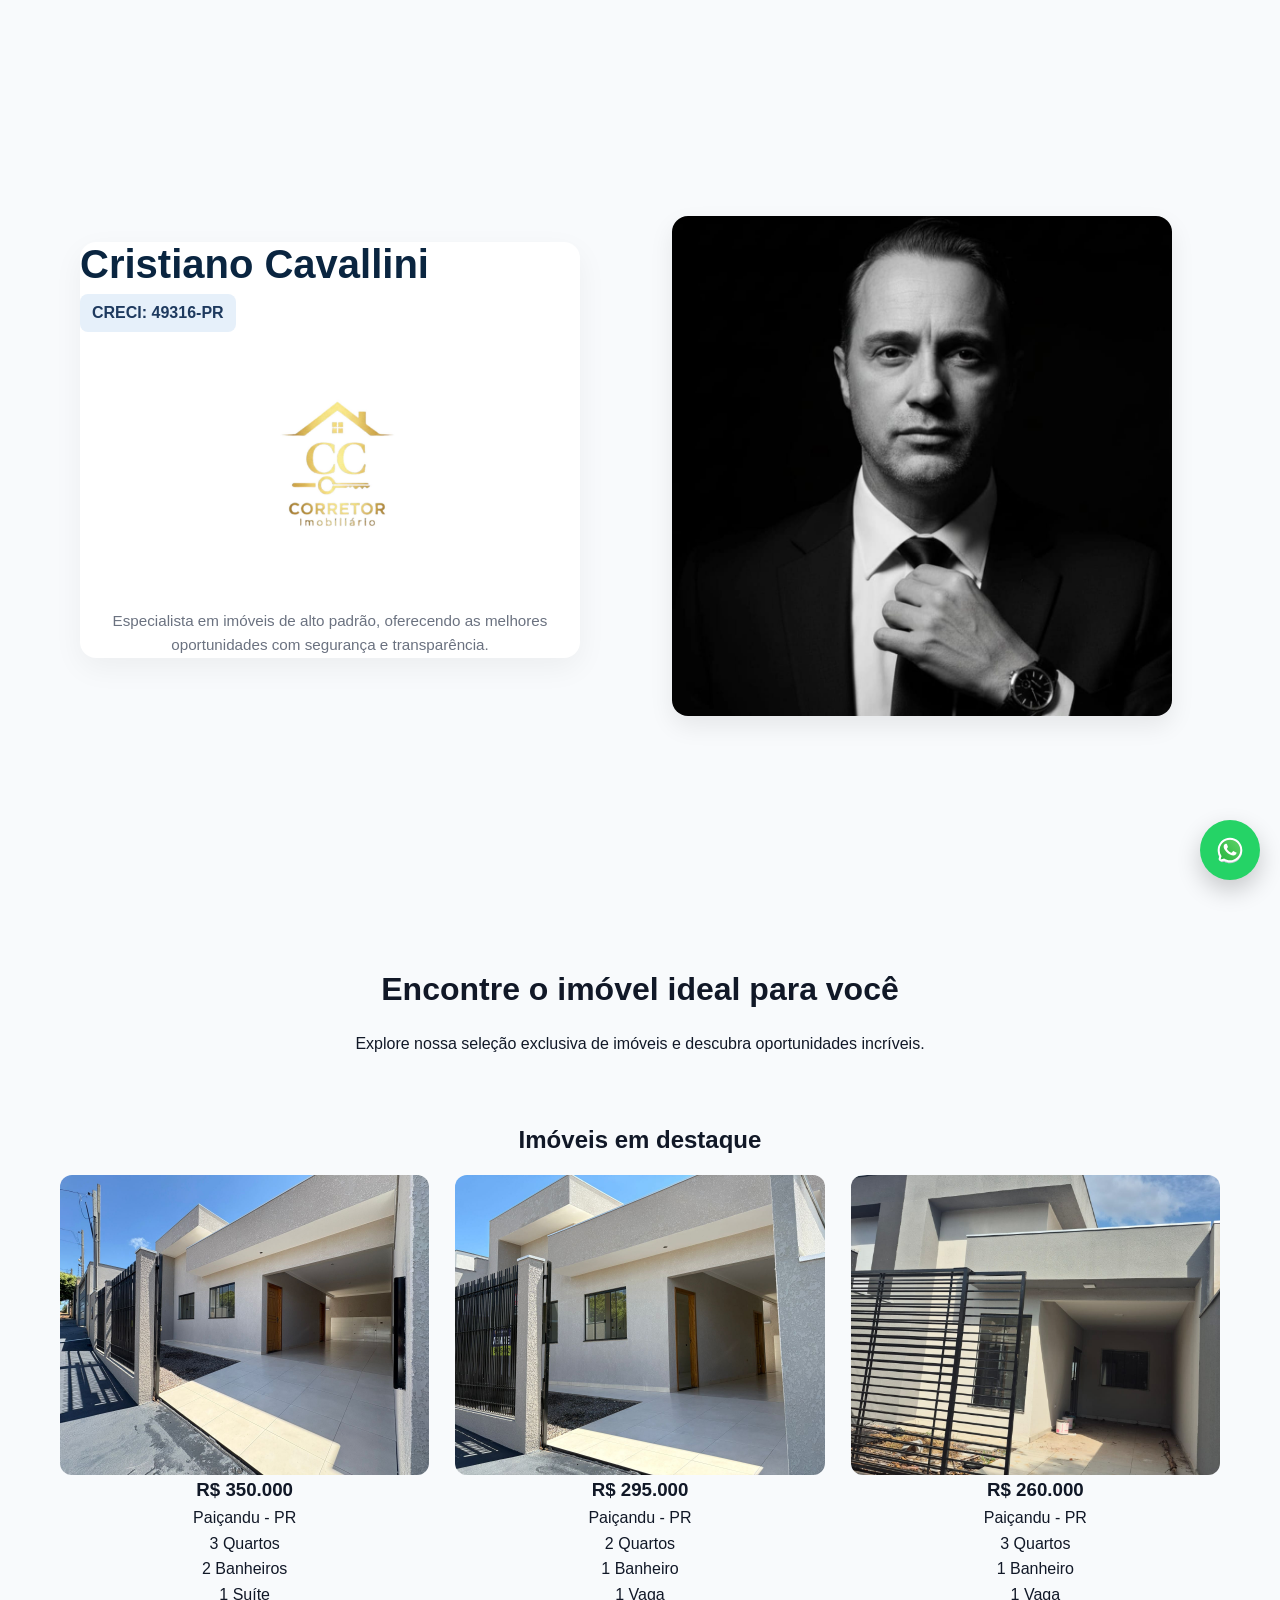
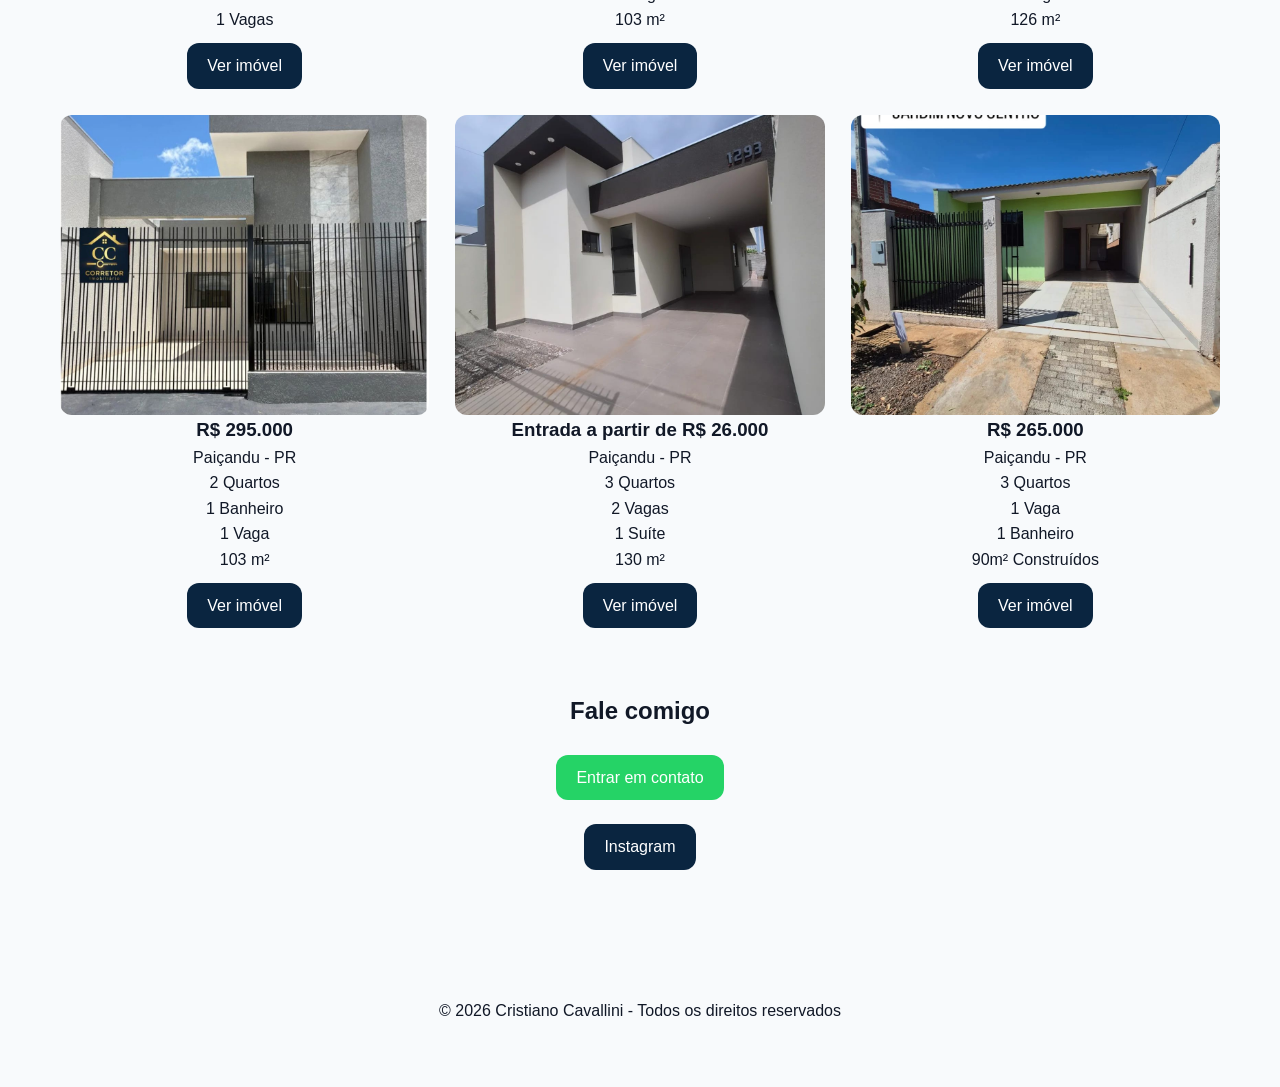
<file: index.html>
<!DOCTYPE html>
<html lang="pt-BR">
<head>
    <meta charset="UTF-8">
    <meta name="viewport" content="width=device-width, initial-scale=1.0">
    <title>Cristiano Cavallini</title>

    <!-- CSS -->
    <link rel="stylesheet" href="style.css">
    <link rel="shortcut icon" href="imagem/logocris.jpeg" type="image/x-icon">
</head>
<body>

<!-- BOTÃO FLUTUANTE -->
<a href="https://wa.me/5544997106540?text=Olá%2C%20tenho%20interesse%20no%20imóvel%20que%20vi%20no%20site.%20Poderia%20me%20passar%20mais%20informações%3F" class="whatsapp-float" target="_blank">
    <img src="imagem/whatsapp-svgrepo-com.svg" alt="imagem-whats">
</a>

<header class="hero reveal">

    <div class="hero-content">
        <h1>Cristiano Cavallini</h1>
        <p class="creci">CRECI: 49316-PR</p>

        <!-- LOGO -->
        <img src="imagem/log.jpeg" alt="Logo Cristiano Cavallini" class="logo-corretor">

        <p class="descricao">
            Especialista em imóveis de alto padrão, oferecendo as melhores oportunidades com segurança e transparência.
        </p>
    </div>

    <div class="hero-image">
        <img src="imagem/img.jpeg" alt="Corretor Cristiano Cavallini">
    </div>

</header>

<main>

<!-- INTRODUÇÃO -->
<section class="intro reveal">
    <div class="container">
        <h2>Encontre o imóvel ideal para você</h2>
        <p>Explore nossa seleção exclusiva de imóveis e descubra oportunidades incríveis.</p>
    </div>
</section>

<!-- IMÓVEIS -->
<section class="imoveis reveal">
    <div class="container">

        <h2>Imóveis em destaque</h2>

        <div class="grid">

            <!-- 
            MODELO DE CARD
            Para adicionar mais imóveis, copie este bloco <article> 
            e altere as informações e imagens.
            -->

            <!-- CARD 1 -->
            <article class="card">
                <img src="imagem/casa1.jpeg" alt="Casa 1">
                <h3>R$ 350.000</h3>
                <p>Paiçandu - PR</p>
                <ul>
                    <li>3 Quartos</li>
                    <li>2 Banheiros</li>
                    <li>1 Suíte</li>
                    <li>1 Vagas</li>
                </ul>
                <a href="casaportoseguro.html" class="btn">Ver imóvel</a>
            </article>

            <!-- CARD 2 -->
            <article class="card">
                <img src="imagem/principal2.jpeg" alt="Casa 2">
                <h3>R$ 295.000</h3>
                <p>Paiçandu - PR</p>
                <ul>
                    <li>2 Quartos</li>
                    <li>1 Banheiro</li>
                    <li>1 Vaga</li>
                    <li>103 m²</li>
                </ul>
                <a href="casaportoseguro2.html" class="btn">Ver imóvel</a>
            </article>


            <!-- CARD 3 -->
            <article class="card">
                <img src="imagem/frente3.jpeg" alt="Casa 3">
                <h3>R$ 260.000</h3>
                <p>Paiçandu - PR</p>
                <ul>
                    <li>3 Quartos</li>
                    <li>1 Banheiro</li>
                    <li>1 Vaga</li>
                    <li>126 m²</li>
                </ul>
                <a href="santaluzia.html" class="btn">Ver imóvel</a>
            </article>

            <!-- CARD 4 -->
            <article class="card">
                <img src="imagem/frente4.jpeg" alt="Casa 4">
                <h3>R$ 295.000</h3>
                <p>Paiçandu - PR</p>
                <ul>
                    <li>2 Quartos</li>
                    <li>1 Banheiro</li>
                    <li>1 Vaga</li>
                    <li>103 m²</li>
                </ul>
                <a href="portoseguro3.html" class="btn">Ver imóvel</a>
            </article>

               <!-- CARD 5 -->
            <article class="card">
                <img src="imagem/frente5.jpeg" alt="Casa 5">
                <h3>Entrada a partir de R$ 26.000</h3>
                <p>Paiçandu - PR</p>
                <ul>
                    <li>3 Quartos</li>
                    <li>2 Vagas</li>
                    <li>1 Suíte</li>
                    <li>130 m²</li>
                </ul>
                <a href="mazieiro.html" class="btn">Ver imóvel</a>
            </article>


              <!-- CARD 6 -->
            <article class="card">
                <img src="imagem/frente6.jpeg" alt="Casa 5">
                <h3>R$ 265.000</h3>
                <p>Paiçandu - PR</p>
                <ul>
                    <li>3 Quartos</li>
                    <li>1 Vaga</li>
                    <li>1 Banheiro</li>
                    <li>90m² Construídos</li>
                </ul>
                <a href="novocentro.html" class="btn">Ver imóvel</a>
            </article>

            

        </div>
    </div>
</section>

<!-- CONTATO -->
<section class="contato reveal">
    <div class="container">
        <h2>Fale comigo</h2>

        <a href="https://wa.me/5544997106540?text=Olá%2C%20tenho%20interesse%20no%20imóvel%20que%20vi%20no%20site.%20Poderia%20me%20passar%20mais%20informações%3F" target="_blank"  class="btn destaque">Entrar em contato</a>

        <a href="https://www.instagram.com/cristianocavallini.corretor?igsh=YXlvZHE0NzVoc2J1" target="_blank" class="btn">Instagram</a>
    </div>
</section>

</main>

<footer class="reveal">
    <p>© 2026 Cristiano Cavallini - Todos os direitos reservados</p>
</footer>

<!-- JS -->
<script src="script.js"></script>

</body>
</html>
</file>
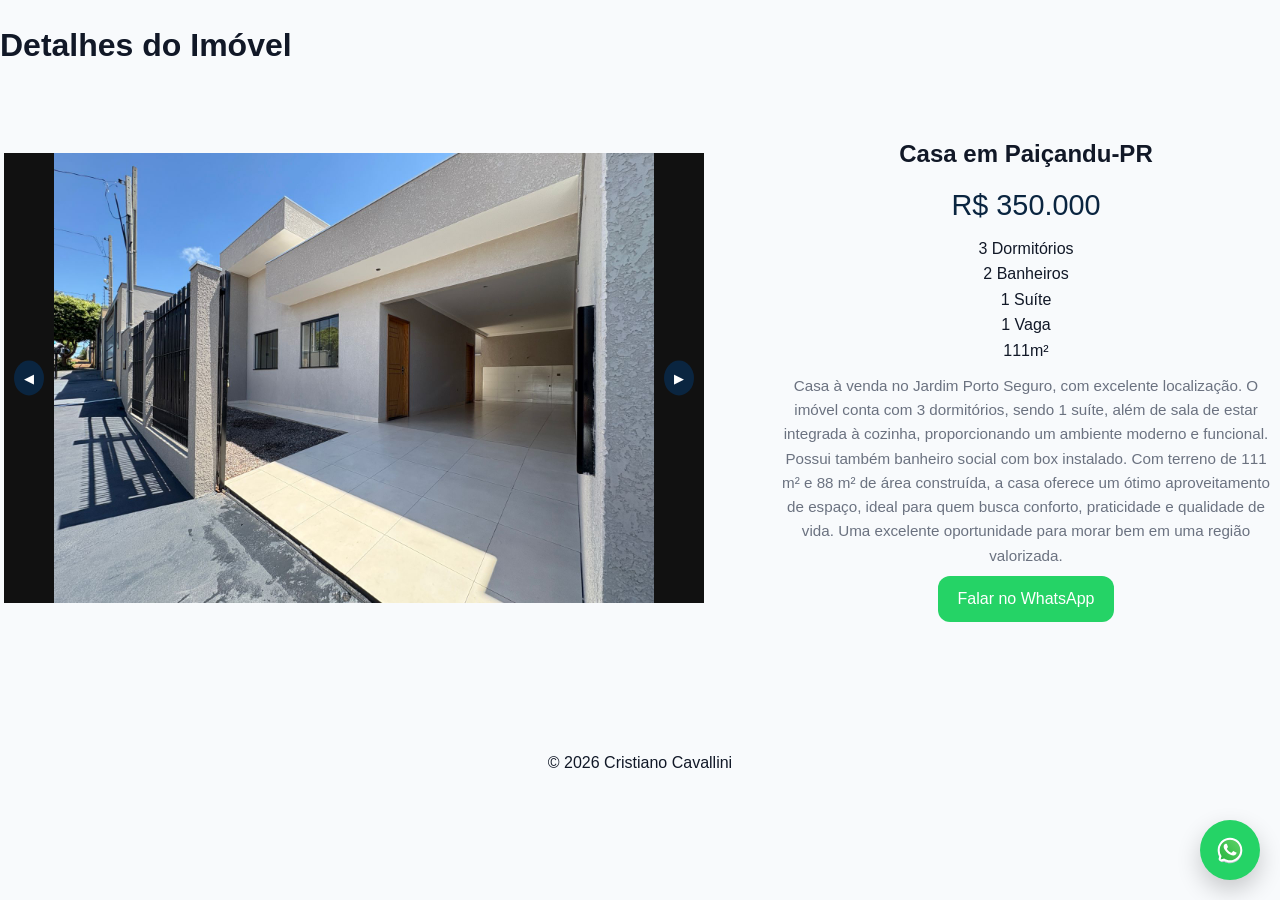
<file: casaportoseguro.html>
<!DOCTYPE html>
<html lang="pt-BR">
<head>
    <meta charset="UTF-8">
    <meta name="viewport" content="width=device-width, initial-scale=1.0">
    <title>Detalhes do Imóvel</title>

    <link rel="stylesheet" href="style.css">
    <link rel="shortcut icon" href="imagem/logocris.jpeg" type="image/x-icon">
</head>
<body>

<!-- BOTÃO FLUTUANTE -->
<a href="https://wa.me/5544997106540?text=Olá%2C%20tenho%20interesse%20no%20imóvel%20que%20vi%20no%20site.%20Poderia%20me%20passar%20mais%20informações%3F" class="whatsapp-float" target="_blank">
    <img src="imagem/whatsapp-svgrepo-com.svg" alt="whats">
</a>

<header class="casas reveal">
    <h1>Detalhes do Imóvel</h1>
</header>

<main>

<section class="imovel reveal">

    <!-- GALERIA / CARROSSEL -->
    <div class="galeria">

        <!-- 
        CONTAINER DO CARROSSEL
        - Todas as imagens ficam dentro de .carrossel
        - Cada imagem possui a classe .slide
        - Apenas UMA deve ter a classe .active inicialmente
        - O JavaScript irá controlar qual imagem aparece
        -->
        <div class="carrossel">

            <!-- SLIDE 1 (ATIVO INICIAL) -->
            <img src="imagem/casa1.jpeg" alt="Vista frontal da casa com piscina" class="slide active">

            <!-- SLIDE 2 -->
            <img src="imagem/cozinha1.jpeg" alt="Sala de estar ampla e iluminada" class="slide">

            <!-- SLIDE 3 -->
            <img src="imagem/frente1.jpeg" alt="Cozinha moderna com acabamento sofisticado" class="slide">

            <!-- SLIDE 4 -->
            <img src="imagem/quarto1.jpeg" alt="Área externa com piscina e espaço gourmet" class="slide">

            <!-- SLIDE 5 -->
            <img src="imagem/sala1.jpeg" alt="Área externa com piscina e espaço gourmet" class="slide">

            <!-- SLIDE 6 -->
            <img src="imagem/suite1.jpeg" alt="Área externa com piscina e espaço gourmet" class="slide">

            <!-- SLIDE 7 -->
            <img src="imagem/varanda1.jpeg" alt="Área externa com piscina e espaço gourmet" class="slide">

            <!-- 
            COMO ADICIONAR NOVAS IMAGENS:
            - Copie uma linha de <img>
            - Mantenha a classe "slide"
            - NÃO adicione "active" em mais de uma imagem
            -->
        </div>

        <!-- BOTÕES DO CARROSSEL -->
        <!-- O JavaScript irá usar esses botões para navegar entre os slides -->
        <button class="prev" aria-label="Imagem anterior">◀</button>
        <button class="next" aria-label="Próxima imagem">▶</button>

    </div>

    <!-- INFORMAÇÕES (mantidas) -->
    <div class="info">

        <h2>Casa em Paiçandu-PR</h2>
        <p class="preco">R$ 350.000</p>

        <ul>
            <li>3 Dormitórios</li>
            <li>2 Banheiros</li>
            <li>1 Suíte</li>
            <li>1 Vaga</li>
            <li>111m²</li>
        </ul>

        <p class="descricao">
            Casa à venda no Jardim Porto Seguro, com excelente localização.

O imóvel conta com 3 dormitórios, sendo 1 suíte, além de sala de estar integrada à cozinha, proporcionando um ambiente moderno e funcional. Possui também banheiro social com box instalado.

Com terreno de 111 m² e 88 m² de área construída, a casa oferece um ótimo aproveitamento de espaço, ideal para quem busca conforto, praticidade e qualidade de vida.

Uma excelente oportunidade para morar bem em uma região valorizada.

        </p>

        <a href="https://wa.me/5544997106540?text=Olá%2C%20tenho%20interesse%20no%20imóvel%20que%20vi%20no%20site.%20Poderia%20me%20passar%20mais%20informações%3F" target="_blank" class="btn destaque">
            Falar no WhatsApp
        </a>

    </div>

</section>

</main>

<footer class="reveal">
    <p>© 2026 Cristiano Cavallini</p>
</footer>

<script src="script.js"></script>

</body>
</html>
</file>
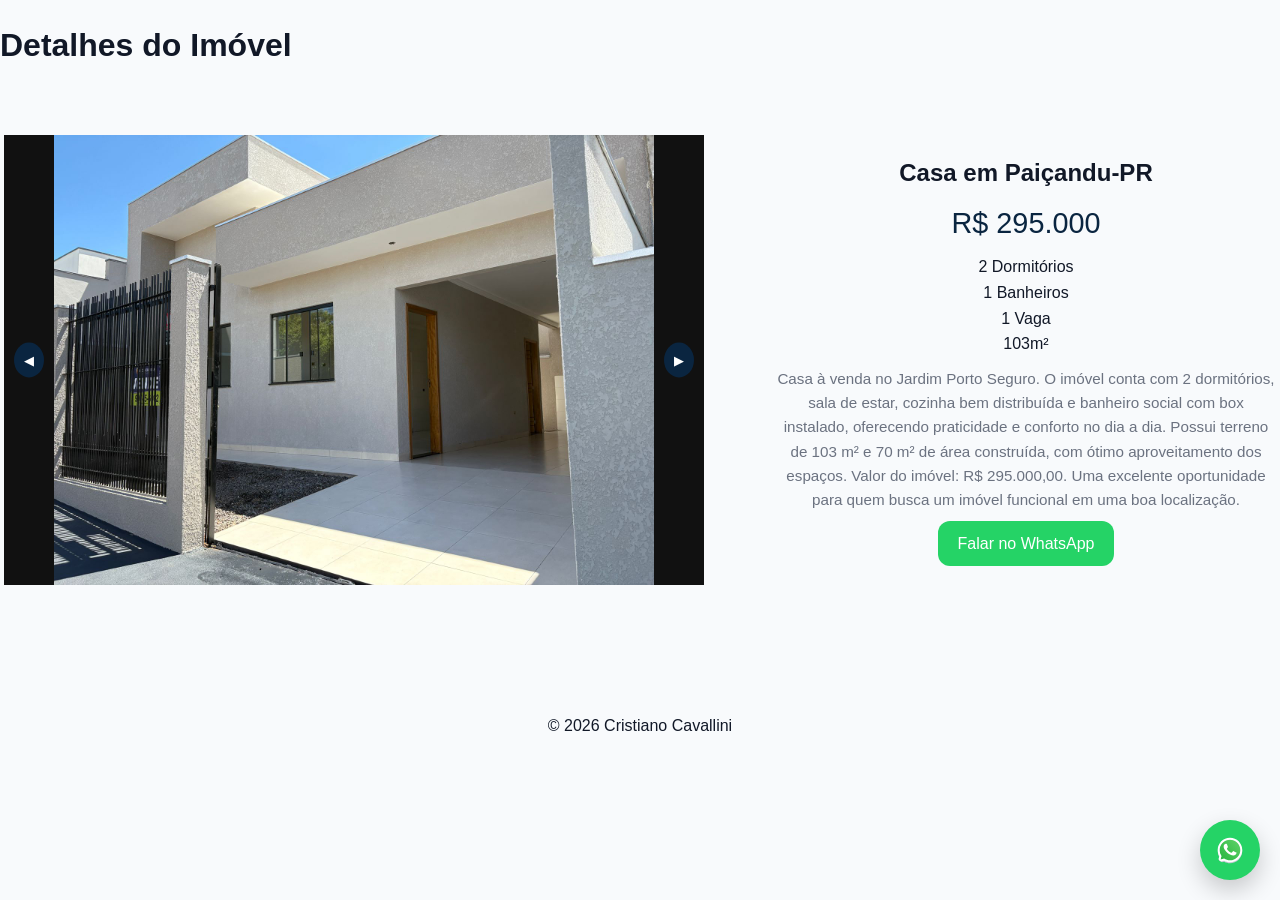
<file: casaportoseguro2.html>
<!DOCTYPE html>
<html lang="pt-BR">
<head>
    <meta charset="UTF-8">
    <meta name="viewport" content="width=device-width, initial-scale=1.0">
    <title>Detalhes do Imóvel</title>

    <link rel="stylesheet" href="style.css">
    <link rel="shortcut icon" href="imagem/logocris.jpeg" type="image/x-icon">
</head>
<body>

<!-- BOTÃO FLUTUANTE -->
<a href="https://wa.me/5544997106540?text=Olá%2C%20tenho%20interesse%20no%20imóvel%20que%20vi%20no%20site.%20Poderia%20me%20passar%20mais%20informações%3F" class="whatsapp-float" target="_blank">
    <img src="imagem/whatsapp-svgrepo-com.svg" alt="whats">
</a>

<header class="casas reveal">
    <h1>Detalhes do Imóvel</h1>
</header>

<main>

<section class="imovel reveal">

    <!-- GALERIA / CARROSSEL -->
    <div class="galeria">

        <!-- 
        CONTAINER DO CARROSSEL
        - Todas as imagens ficam dentro de .carrossel
        - Cada imagem possui a classe .slide
        - Apenas UMA deve ter a classe .active inicialmente
        - O JavaScript irá controlar qual imagem aparece
        -->
        <div class="carrossel">

            <!-- SLIDE 1 (ATIVO INICIAL) -->
            <img src="imagem/principal2.jpeg" alt="Vista frontal da casa com piscina" class="slide active">

            <!-- SLIDE 2 -->
            <img src="imagem/banheiro2.jpeg" alt="Sala de estar ampla e iluminada" class="slide">

            <!-- SLIDE 3 -->
            <img src="imagem/cozinha2.jpeg" alt="Cozinha moderna com acabamento sofisticado" class="slide">

            <!-- SLIDE 4 -->
            <img src="imagem/garagem2.jpeg" alt="Área externa com piscina e espaço gourmet" class="slide">

            <!-- SLIDE 5 -->
            <img src="imagem/quarto2.jpeg" alt="Área externa com piscina e espaço gourmet" class="slide">

            <!-- SLIDE 6 -->
            <img src="imagem/sala2.jpeg" alt="Área externa com piscina e espaço gourmet" class="slide">

            <!-- SLIDE 7 -->
            <img src="imagem/suite2.jpeg" alt="Área externa com piscina e espaço gourmet" class="slide">

            <!-- 
            COMO ADICIONAR NOVAS IMAGENS:
            - Copie uma linha de <img>
            - Mantenha a classe "slide"
            - NÃO adicione "active" em mais de uma imagem
            -->
        </div>

        <!-- BOTÕES DO CARROSSEL -->
        <!-- O JavaScript irá usar esses botões para navegar entre os slides -->
        <button class="prev" aria-label="Imagem anterior">◀</button>
        <button class="next" aria-label="Próxima imagem">▶</button>

    </div>

    <!-- INFORMAÇÕES (mantidas) -->
    <div class="info">

        <h2>Casa em Paiçandu-PR</h2>
        <p class="preco">R$ 295.000</p>

        <ul>
            <li>2 Dormitórios</li>
            <li>1 Banheiros</li>
            <li>1 Vaga</li>
            <li>103m²</li>
        </ul>

        <p class="descricao">
            Casa à venda no Jardim Porto Seguro.

O imóvel conta com 2 dormitórios, sala de estar, cozinha bem distribuída e banheiro social com box instalado, oferecendo praticidade e conforto no dia a dia.

Possui terreno de 103 m² e 70 m² de área construída, com ótimo aproveitamento dos espaços.

Valor do imóvel: R$ 295.000,00.

Uma excelente oportunidade para quem busca um imóvel funcional em uma boa localização.


        </p>

        <a href="https://wa.me/5544997106540?text=Olá%2C%20tenho%20interesse%20no%20imóvel%20que%20vi%20no%20site.%20Poderia%20me%20passar%20mais%20informações%3F" target="_blank" class="btn destaque">
            Falar no WhatsApp
        </a>

    </div>

</section>

</main>

<footer class="reveal">
    <p>© 2026 Cristiano Cavallini</p>
</footer>

<script src="script.js"></script>

</body>
</html>
</file>
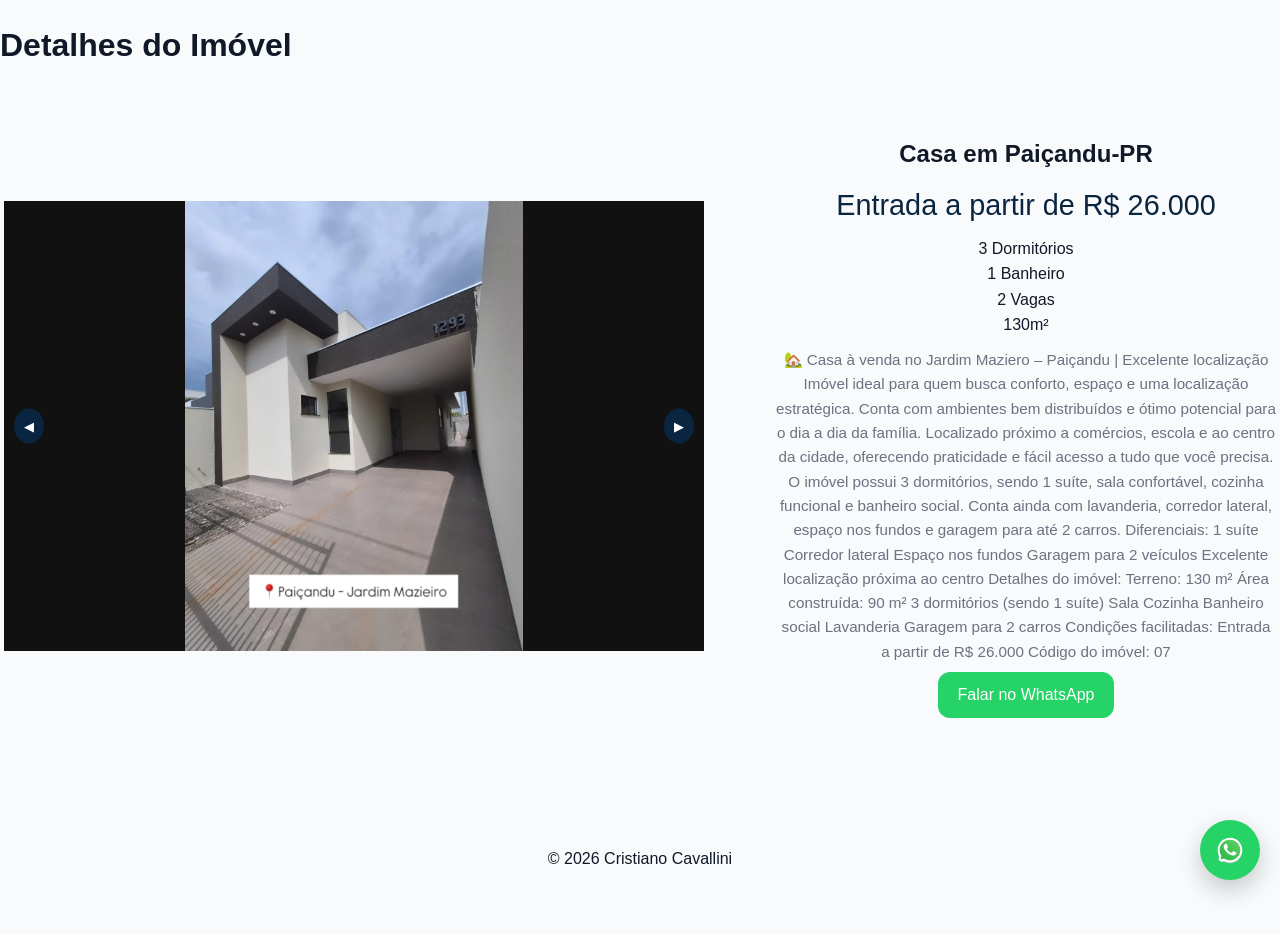
<file: mazieiro.html>
<!DOCTYPE html>
<html lang="pt-BR">
<head>
    <meta charset="UTF-8">
    <meta name="viewport" content="width=device-width, initial-scale=1.0">
    <title>Detalhes do Imóvel</title>

    <link rel="stylesheet" href="style.css">
    <link rel="shortcut icon" href="imagem/logocris.jpeg" type="image/x-icon">
</head>
<body>

<!-- BOTÃO FLUTUANTE -->
<a href="https://wa.me/5544997106540?text=Olá%2C%20tenho%20interesse%20no%20imóvel%20que%20vi%20no%20site.%20Poderia%20me%20passar%20mais%20informações%3F" class="whatsapp-float" target="_blank">
    <img src="imagem/whatsapp-svgrepo-com.svg" alt="whats">
</a>

<header class="casas reveal">
    <h1>Detalhes do Imóvel</h1>
</header>

<main>

<section class="imovel reveal">

    <!-- GALERIA / CARROSSEL -->
    <div class="galeria">

        <!-- 
        CONTAINER DO CARROSSEL
        - Todas as imagens ficam dentro de .carrossel
        - Cada imagem possui a classe .slide
        - Apenas UMA deve ter a classe .active inicialmente
        - O JavaScript irá controlar qual imagem aparece
        -->
        <div class="carrossel">

            <!-- SLIDE 1 (ATIVO INICIAL) -->
            <img src="imagem/frente5.jpeg" alt="Vista frontal da casa com piscina" class="slide active">

            <!-- SLIDE 2 -->
            <img src="imagem/banheiro5.jpeg" alt="Sala de estar ampla e iluminada" class="slide">

            <!-- SLIDE 3 -->
            <img src="imagem/quarto5.jpeg" alt="Cozinha moderna com acabamento sofisticado" class="slide">

            <!-- SLIDE 4 -->
            <img src="imagem/lavanderia5.jpeg" alt="Área externa com piscina e espaço gourmet" class="slide">

            <!-- SLIDE 5 -->
            <img src="imagem/cozinha5.jpeg" alt="Área externa com piscina e espaço gourmet" class="slide">

             <!-- SLIDE 6 -->
            <img src="imagem/sala5.jpeg" alt="Área externa com piscina e espaço gourmet" class="slide">

             <!-- SLIDE 7 -->
            <img src="imagem/corredor5.jpeg" alt="Área externa com piscina e espaço gourmet" class="slide">

            <!-- SLIDE 8 -->
            <img src="imagem/terreno5.jpeg" alt="Área externa com piscina e espaço gourmet" class="slide">

            <!-- 
            COMO ADICIONAR NOVAS IMAGENS:
            - Copie uma linha de <img>
            - Mantenha a classe "slide"
            - NÃO adicione "active" em mais de uma imagem
            -->
        </div>

        <!-- BOTÕES DO CARROSSEL -->
        <!-- O JavaScript irá usar esses botões para navegar entre os slides -->
        <button class="prev" aria-label="Imagem anterior">◀</button>
        <button class="next" aria-label="Próxima imagem">▶</button>

    </div>

    <!-- INFORMAÇÕES (mantidas) -->
    <div class="info">

        <h2>Casa em Paiçandu-PR</h2>
        <p class="preco">Entrada a partir de R$ 26.000</p>

        <ul>
            <li>3 Dormitórios</li>
            <li>1 Banheiro</li>
            <li>2 Vagas</li>
            <li>130m²</li>
        </ul>

        <p class="descricao">
            🏡 Casa à venda no Jardim Maziero – Paiçandu | Excelente localização

Imóvel ideal para quem busca conforto, espaço e uma localização estratégica. Conta com ambientes bem distribuídos e ótimo potencial para o dia a dia da família.

Localizado próximo a comércios, escola e ao centro da cidade, oferecendo praticidade e fácil acesso a tudo que você precisa.

O imóvel possui 3 dormitórios, sendo 1 suíte, sala confortável, cozinha funcional e banheiro social. Conta ainda com lavanderia, corredor lateral, espaço nos fundos e garagem para até 2 carros.

Diferenciais:

1 suíte
Corredor lateral
Espaço nos fundos
Garagem para 2 veículos
Excelente localização próxima ao centro

Detalhes do imóvel:

Terreno: 130 m²
Área construída: 90 m²
3 dormitórios (sendo 1 suíte)
Sala
Cozinha
Banheiro social
Lavanderia
Garagem para 2 carros

Condições facilitadas:

Entrada a partir de R$ 26.000

Código do imóvel: 07
</p>

        <a href="https://wa.me/5544997106540?text=Olá%2C%20tenho%20interesse%20no%20imóvel%20que%20vi%20no%20site.%20Poderia%20me%20passar%20mais%20informações%3F" target="_blank" class="btn destaque">
            Falar no WhatsApp
        </a>

    </div>

</section>

</main>

<footer class="reveal">
    <p>© 2026 Cristiano Cavallini</p>
</footer>

<script src="script.js"></script>

</body>
</html>
</file>
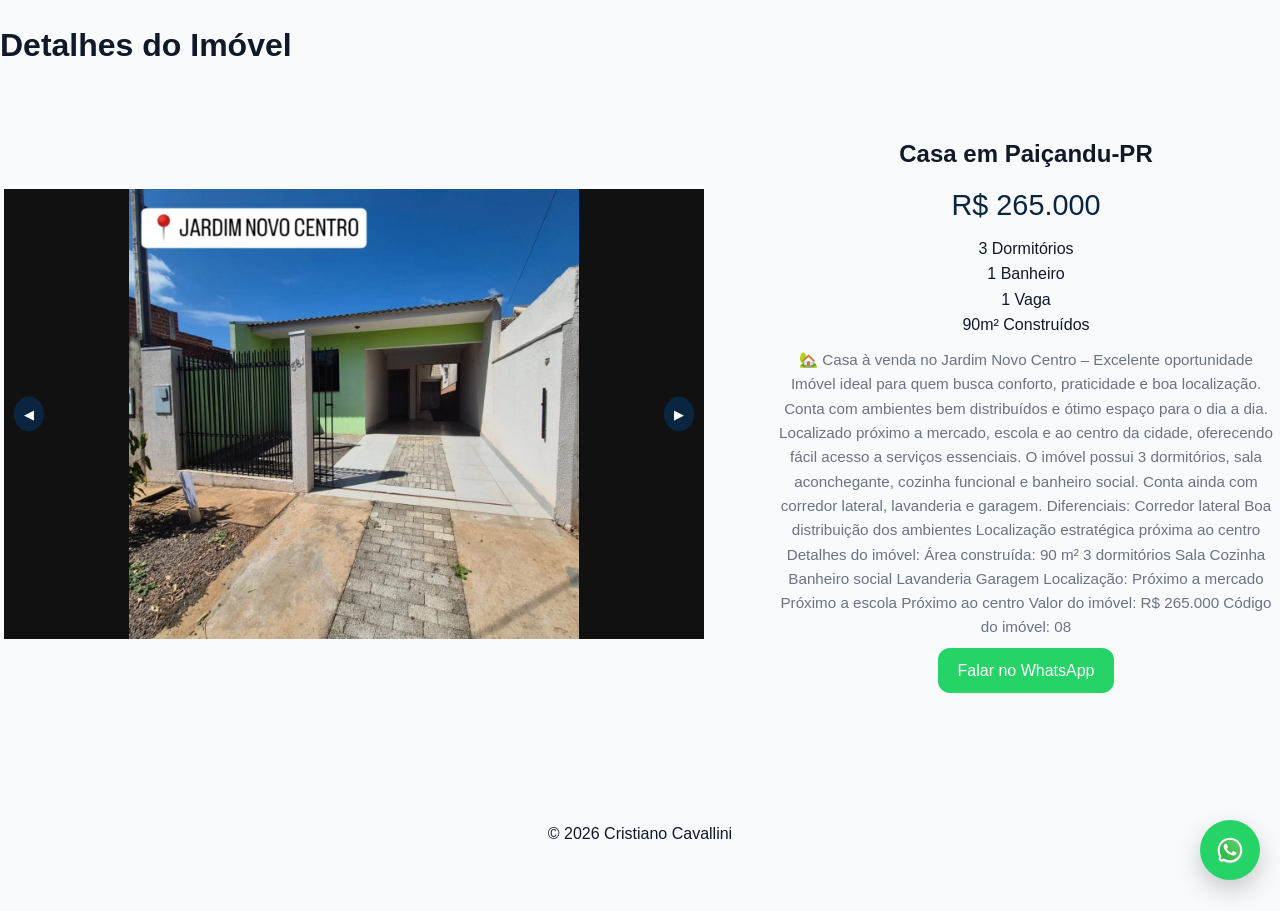
<file: novocentro.html>
<!DOCTYPE html>
<html lang="pt-BR">
<head>
    <meta charset="UTF-8">
    <meta name="viewport" content="width=device-width, initial-scale=1.0">
    <title>Detalhes do Imóvel</title>

    <link rel="stylesheet" href="style.css">
    <link rel="shortcut icon" href="imagem/logocris.jpeg" type="image/x-icon">
</head>
<body>

<!-- BOTÃO FLUTUANTE -->
<a href="https://wa.me/5544997106540?text=Olá%2C%20tenho%20interesse%20no%20imóvel%20que%20vi%20no%20site.%20Poderia%20me%20passar%20mais%20informações%3F" class="whatsapp-float" target="_blank">
    <img src="imagem/whatsapp-svgrepo-com.svg" alt="whats">
</a>

<header class="casas reveal">
    <h1>Detalhes do Imóvel</h1>
</header>

<main>

<section class="imovel reveal">

    <!-- GALERIA / CARROSSEL -->
    <div class="galeria">

        <!-- 
        CONTAINER DO CARROSSEL
        - Todas as imagens ficam dentro de .carrossel
        - Cada imagem possui a classe .slide
        - Apenas UMA deve ter a classe .active inicialmente
        - O JavaScript irá controlar qual imagem aparece
        -->
        <div class="carrossel">

            <!-- SLIDE 1 (ATIVO INICIAL) -->
            <img src="imagem/frente6.jpeg" alt="Vista frontal da casa com piscina" class="slide active">

            <!-- SLIDE 2 -->
            <img src="imagem/banheiro6.jpeg" alt="Sala de estar ampla e iluminada" class="slide">

            <!-- SLIDE 3 -->
            <img src="imagem/quarto6.jpeg" alt="Cozinha moderna com acabamento sofisticado" class="slide">

            <!-- SLIDE 4 -->
            <img src="imagem/casa6.jpeg" alt="Área externa com piscina e espaço gourmet" class="slide">

            <!-- SLIDE 5 -->
            <img src="imagem/cozinha6.jpeg" alt="Área externa com piscina e espaço gourmet" class="slide">

             <!-- SLIDE 6 -->
            <img src="imagem/6.jpeg" alt="Área externa com piscina e espaço gourmet" class="slide">

             <!-- SLIDE 7 -->
            <img src="imagem/corredor6.jpeg" alt="Área externa com piscina e espaço gourmet" class="slide">

            <!-- SLIDE 8 -->
            <img src="imagem/janela6.jpeg" alt="Área externa com piscina e espaço gourmet" class="slide">

            <!-- SLIDE 9 -->
            <img src="imagem/suite6.jpeg" alt="Área externa com piscina e espaço gourmet" class="slide">

            <!-- SLIDE 10 -->
            <img src="imagem/porta6.jpeg" alt="Área externa com piscina e espaço gourmet" class="slide">

            <!-- 
            COMO ADICIONAR NOVAS IMAGENS:
            - Copie uma linha de <img>
            - Mantenha a classe "slide"
            - NÃO adicione "active" em mais de uma imagem
            -->
        </div>

        <!-- BOTÕES DO CARROSSEL -->
        <!-- O JavaScript irá usar esses botões para navegar entre os slides -->
        <button class="prev" aria-label="Imagem anterior">◀</button>
        <button class="next" aria-label="Próxima imagem">▶</button>

    </div>

    <!-- INFORMAÇÕES (mantidas) -->
    <div class="info">

        <h2>Casa em Paiçandu-PR</h2>
        <p class="preco">R$ 265.000</p>

        <ul>
            <li>3 Dormitórios</li>
            <li>1 Banheiro</li>
            <li>1 Vaga</li>
            <li>90m² Construídos</li>
        </ul>

        <p class="descricao">
        🏡 Casa à venda no Jardim Novo Centro – Excelente oportunidade

Imóvel ideal para quem busca conforto, praticidade e boa localização. Conta com ambientes bem distribuídos e ótimo espaço para o dia a dia.

Localizado próximo a mercado, escola e ao centro da cidade, oferecendo fácil acesso a serviços essenciais.

O imóvel possui 3 dormitórios, sala aconchegante, cozinha funcional e banheiro social. Conta ainda com corredor lateral, lavanderia e garagem.

Diferenciais:

Corredor lateral
Boa distribuição dos ambientes
Localização estratégica próxima ao centro

Detalhes do imóvel:

Área construída: 90 m²
3 dormitórios
Sala
Cozinha
Banheiro social
Lavanderia
Garagem

Localização:

Próximo a mercado
Próximo a escola
Próximo ao centro

Valor do imóvel: R$ 265.000
Código do imóvel: 08    
        </p>

        <a href="https://wa.me/5544997106540?text=Olá%2C%20tenho%20interesse%20no%20imóvel%20que%20vi%20no%20site.%20Poderia%20me%20passar%20mais%20informações%3F" target="_blank" class="btn destaque">
            Falar no WhatsApp
        </a>

    </div>

</section>

</main>

<footer class="reveal">
    <p>© 2026 Cristiano Cavallini</p>
</footer>

<script src="script.js"></script>

</body>
</html>
</file>
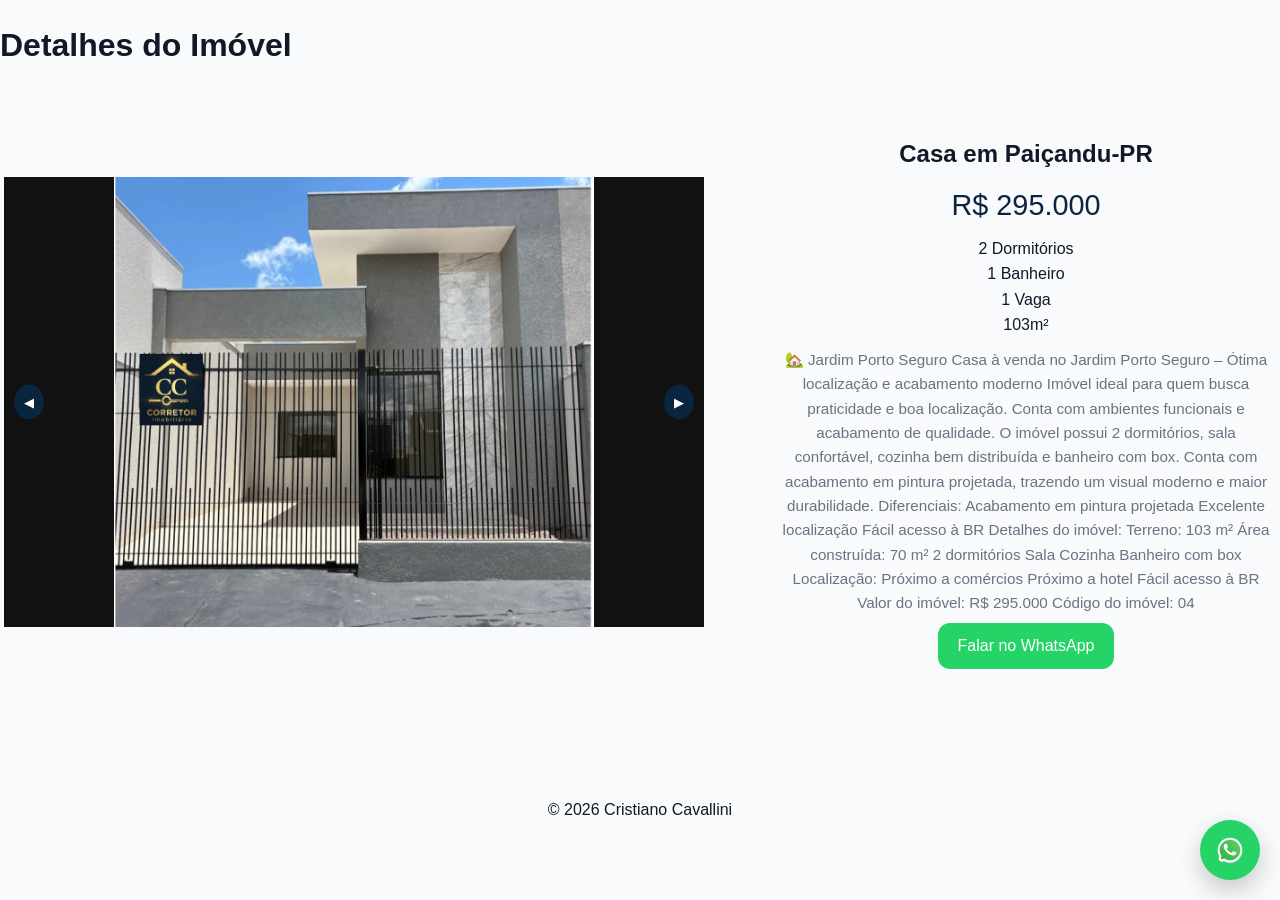
<file: portoseguro3.html>
<!DOCTYPE html>
<html lang="pt-BR">
<head>
    <meta charset="UTF-8">
    <meta name="viewport" content="width=device-width, initial-scale=1.0">
    <title>Detalhes do Imóvel</title>

    <link rel="stylesheet" href="style.css">
    <link rel="shortcut icon" href="imagem/logocris.jpeg" type="image/x-icon">
</head>
<body>

<!-- BOTÃO FLUTUANTE -->
<a href="https://wa.me/5544997106540?text=Olá%2C%20tenho%20interesse%20no%20imóvel%20que%20vi%20no%20site.%20Poderia%20me%20passar%20mais%20informações%3F" class="whatsapp-float" target="_blank">
    <img src="imagem/whatsapp-svgrepo-com.svg" alt="whats">
</a>

<header class="casas reveal">
    <h1>Detalhes do Imóvel</h1>
</header>

<main>

<section class="imovel reveal">

    <!-- GALERIA / CARROSSEL -->
    <div class="galeria">

        <!-- 
        CONTAINER DO CARROSSEL
        - Todas as imagens ficam dentro de .carrossel
        - Cada imagem possui a classe .slide
        - Apenas UMA deve ter a classe .active inicialmente
        - O JavaScript irá controlar qual imagem aparece
        -->
        <div class="carrossel">

            <!-- SLIDE 1 (ATIVO INICIAL) -->
            <img src="imagem/frente4.jpeg" alt="Vista frontal da casa com piscina" class="slide active">

            <!-- SLIDE 2 -->
            <img src="imagem/banheiro4.jpeg" alt="Sala de estar ampla e iluminada" class="slide">

            <!-- SLIDE 3 -->
            <img src="imagem/quarto4.jpeg" alt="Cozinha moderna com acabamento sofisticado" class="slide">

            <!-- SLIDE 4 -->
            <img src="imagem/casa4.jpeg" alt="Área externa com piscina e espaço gourmet" class="slide">

            <!-- SLIDE 5 -->
            <img src="imagem/cozinha4.jpeg" alt="Área externa com piscina e espaço gourmet" class="slide">

             <!-- SLIDE 6 -->
            <img src="imagem/sala4.jpeg" alt="Área externa com piscina e espaço gourmet" class="slide">

             <!-- SLIDE 7 -->
            <img src="imagem/garagem4.jpeg" alt="Área externa com piscina e espaço gourmet" class="slide">

            <!-- 
            COMO ADICIONAR NOVAS IMAGENS:
            - Copie uma linha de <img>
            - Mantenha a classe "slide"
            - NÃO adicione "active" em mais de uma imagem
            -->
        </div>

        <!-- BOTÕES DO CARROSSEL -->
        <!-- O JavaScript irá usar esses botões para navegar entre os slides -->
        <button class="prev" aria-label="Imagem anterior">◀</button>
        <button class="next" aria-label="Próxima imagem">▶</button>

    </div>

    <!-- INFORMAÇÕES (mantidas) -->
    <div class="info">

        <h2>Casa em Paiçandu-PR</h2>
        <p class="preco">R$ 295.000</p>

        <ul>
            <li>2 Dormitórios</li>
            <li>1 Banheiro</li>
            <li>1 Vaga</li>
            <li>103m²</li>
        </ul>

        <p class="descricao">
            🏡 Jardim Porto Seguro

Casa à venda no Jardim Porto Seguro – Ótima localização e acabamento moderno

Imóvel ideal para quem busca praticidade e boa localização. Conta com ambientes funcionais e acabamento de qualidade.

O imóvel possui 2 dormitórios, sala confortável, cozinha bem distribuída e banheiro com box. Conta com acabamento em pintura projetada, trazendo um visual moderno e maior durabilidade.

Diferenciais:

Acabamento em pintura projetada
Excelente localização
Fácil acesso à BR

Detalhes do imóvel:

Terreno: 103 m²
Área construída: 70 m²
2 dormitórios
Sala
Cozinha
Banheiro com box

Localização:

Próximo a comércios
Próximo a hotel
Fácil acesso à BR

Valor do imóvel: R$ 295.000
Código do imóvel: 04
</p>

        <a href="https://wa.me/5544997106540?text=Olá%2C%20tenho%20interesse%20no%20imóvel%20que%20vi%20no%20site.%20Poderia%20me%20passar%20mais%20informações%3F" target="_blank" class="btn destaque">
            Falar no WhatsApp
        </a>

    </div>

</section>

</main>

<footer class="reveal">
    <p>© 2026 Cristiano Cavallini</p>
</footer>

<script src="script.js"></script>

</body>
</html>
</file>
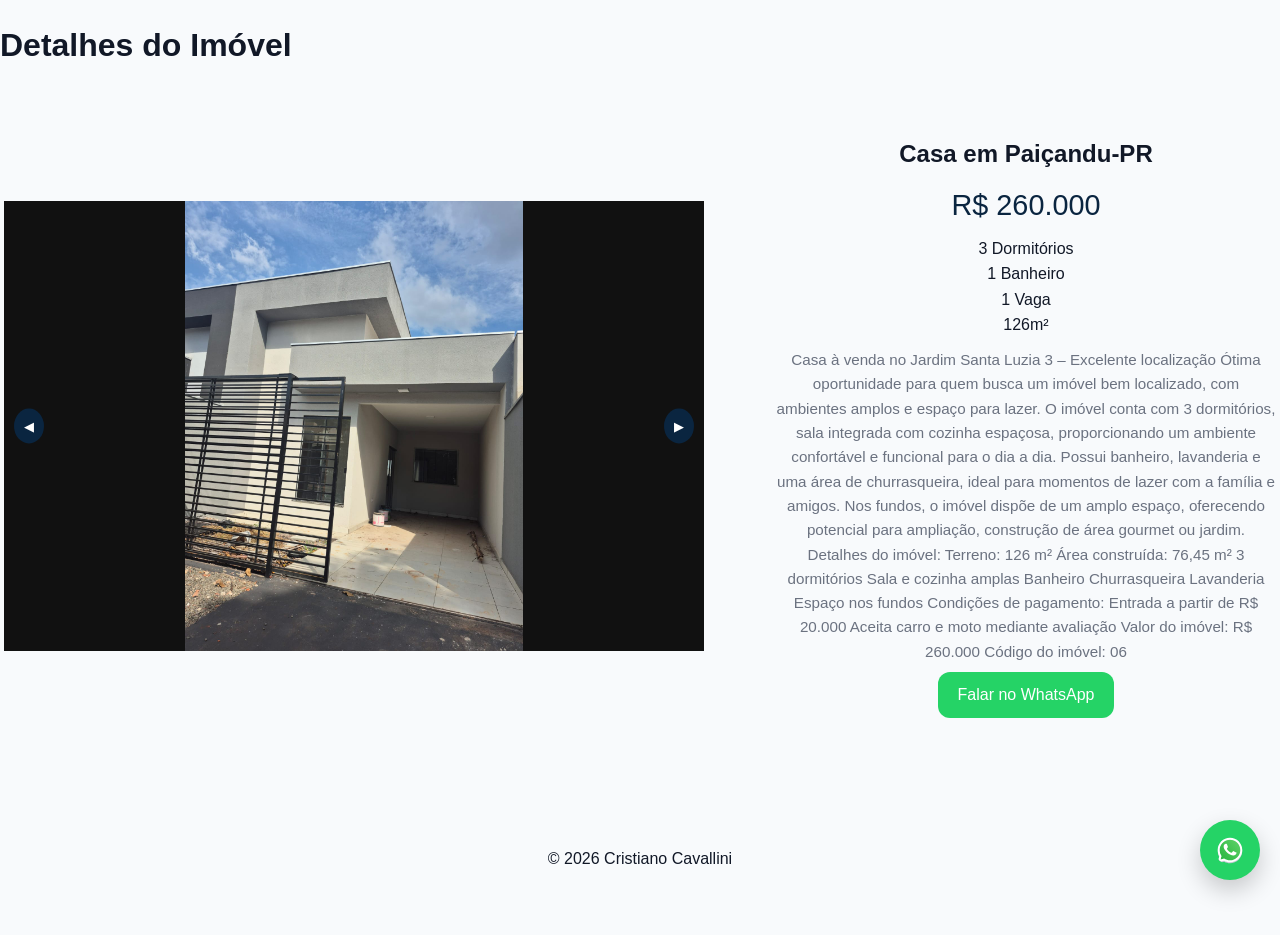
<file: santaluzia.html>
<!DOCTYPE html>
<html lang="pt-BR">
<head>
    <meta charset="UTF-8">
    <meta name="viewport" content="width=device-width, initial-scale=1.0">
    <title>Detalhes do Imóvel</title>

    <link rel="stylesheet" href="style.css">
    <link rel="shortcut icon" href="imagem/logocris.jpeg" type="image/x-icon">
</head>
<body>

<!-- BOTÃO FLUTUANTE -->
<a href="https://wa.me/5544997106540?text=Olá%2C%20tenho%20interesse%20no%20imóvel%20que%20vi%20no%20site.%20Poderia%20me%20passar%20mais%20informações%3F" class="whatsapp-float" target="_blank">
    <img src="imagem/whatsapp-svgrepo-com.svg" alt="whats">
</a>

<header class="casas reveal">
    <h1>Detalhes do Imóvel</h1>
</header>

<main>

<section class="imovel reveal">

    <!-- GALERIA / CARROSSEL -->
    <div class="galeria">

        <!-- 
        CONTAINER DO CARROSSEL
        - Todas as imagens ficam dentro de .carrossel
        - Cada imagem possui a classe .slide
        - Apenas UMA deve ter a classe .active inicialmente
        - O JavaScript irá controlar qual imagem aparece
        -->
        <div class="carrossel">

            <!-- SLIDE 1 (ATIVO INICIAL) -->
            <img src="imagem/frente3.jpeg" alt="Vista frontal da casa com piscina" class="slide active">

            <!-- SLIDE 2 -->
            <img src="imagem/banheiro3.jpeg" alt="Sala de estar ampla e iluminada" class="slide">

            <!-- SLIDE 3 -->
            <img src="imagem/quarto3.jpeg" alt="Cozinha moderna com acabamento sofisticado" class="slide">

            <!-- SLIDE 4 -->
            <img src="imagem/casa3.jpeg" alt="Área externa com piscina e espaço gourmet" class="slide">

            <!-- SLIDE 5 -->
            <img src="imagem/churras3.jpeg" alt="Área externa com piscina e espaço gourmet" class="slide">

            <!-- SLIDE 6 -->
            <img src="imagem/lavanderia3.jpeg" alt="Área externa com piscina e espaço gourmet" class="slide">

            <!-- SLIDE 7 -->
            <img src="imagem/quarto3.jpeg" alt="Área externa com piscina e espaço gourmet" class="slide">

             <!-- SLIDE 8 -->
            <img src="imagem/sala3.jpeg" alt="Área externa com piscina e espaço gourmet" class="slide">

             <!-- SLIDE 9 -->
            <img src="imagem/terreno3.jpeg" alt="Área externa com piscina e espaço gourmet" class="slide">

            <!-- 
            COMO ADICIONAR NOVAS IMAGENS:
            - Copie uma linha de <img>
            - Mantenha a classe "slide"
            - NÃO adicione "active" em mais de uma imagem
            -->
        </div>

        <!-- BOTÕES DO CARROSSEL -->
        <!-- O JavaScript irá usar esses botões para navegar entre os slides -->
        <button class="prev" aria-label="Imagem anterior">◀</button>
        <button class="next" aria-label="Próxima imagem">▶</button>

    </div>

    <!-- INFORMAÇÕES (mantidas) -->
    <div class="info">

        <h2>Casa em Paiçandu-PR</h2>
        <p class="preco">R$ 260.000</p>

        <ul>
            <li>3 Dormitórios</li>
            <li>1 Banheiro</li>
            <li>1 Vaga</li>
            <li>126m²</li>
        </ul>

        <p class="descricao">
            Casa à venda no Jardim Santa Luzia 3 – Excelente localização

Ótima oportunidade para quem busca um imóvel bem localizado, com ambientes amplos e espaço para lazer.

O imóvel conta com 3 dormitórios, sala integrada com cozinha espaçosa, proporcionando um ambiente confortável e funcional para o dia a dia. Possui banheiro, lavanderia e uma área de churrasqueira, ideal para momentos de lazer com a família e amigos.

Nos fundos, o imóvel dispõe de um amplo espaço, oferecendo potencial para ampliação, construção de área gourmet ou jardim.

Detalhes do imóvel:

Terreno: 126 m²
Área construída: 76,45 m²
3 dormitórios
Sala e cozinha amplas
Banheiro
Churrasqueira
Lavanderia
Espaço nos fundos

Condições de pagamento:

Entrada a partir de R$ 20.000
Aceita carro e moto mediante avaliação

Valor do imóvel: R$ 260.000
Código do imóvel: 06

</p>

        <a href="https://wa.me/5544997106540?text=Olá%2C%20tenho%20interesse%20no%20imóvel%20que%20vi%20no%20site.%20Poderia%20me%20passar%20mais%20informações%3F" target="_blank" class="btn destaque">
            Falar no WhatsApp
        </a>

    </div>

</section>

</main>

<footer class="reveal">
    <p>© 2026 Cristiano Cavallini</p>
</footer>

<script src="script.js"></script>

</body>
</html>
</file>
<file: style.css>
/* ================================
   VARIÁVEIS GLOBAIS
================================ */
:root {
     --primary: #0a2540;
    --secondary: #1e3a5f;
    --accent: #25d366;
     --white: #ffffff;
     --gray-light: #f5f7fa;
     --gray: #6b7280;
     --dark: #111827;
     --marom: #f8fafc;

    --font-main: 'Segoe UI', Tahoma, sans-serif;
    --font-size-base: 16px;
    --font-lg: 2rem;
    --font-xl: 3rem;

    --spacing-sm: 8px;
    --spacing-md: 16px;
    --spacing-lg: 32px;
     --spacing-xl: 64px;

  --radius: 12px;
  --shadow: 0 10px 25px rgba(0, 0, 0, 0.08);
  --shadow-hover: 0 15px 35px rgba(0, 0, 0, 0.15);
}

/* ================================
   RESET + BASE
================================ */
* {
  margin: 0;
  padding: 0;
  box-sizing: border-box;
}

body {
  font-family: var(--font-main);
  background: var(--white);
  color: var(--dark);
  line-height: 1.6;
  background-color: var(--marom);
}

/* ================================
   CONTAINER
================================ */
.container {
  width: 100%;
  max-width: 1200px;
  margin: 0 auto;
  padding: 0 20px;
}

/* ================================
   ELEMENTOS GERAIS
================================ */
img {
  width: 100%;
  height: auto;
  display: block;
  border-radius: var(--radius);
}

ul {
  list-style: none;
}

a {
  text-decoration: none;
  color: inherit;
}

/* ================================
   SEÇÕES
================================ */
section,
footer {
  padding: var(--spacing-xl) 0;
}

.hero {
  min-height: 100vh;

}

section + section {
  padding-top: 0;
}

/* ================================
   HERO
================================ */
.hero {
  display: flex;
  flex-direction: column;
  justify-content: center;
  background-color: var(--marom);
  padding-top: 10px;
}

.hero-content {
  background: white;
  position: relative;
  padding: 30px;
  border-radius: 16px;
  box-shadow: 0 10px 30px rgba(0,0,0,0.05);
}

.logo-corretor {
  position: absolute;
  top: 10px;
  right: 30px;
  width: 80px;
}

.hero-content h1 {
  color: var(--primary);
   font-size: 2.5rem;
  line-height: 1.1;
  max-width: calc(100% - 110px);
}


.creci {
  color: var(--secondary);
  margin: var(--spacing-sm) 0;
  background: #e6f0fa;
  padding: 6px 12px;
  border-radius: 8px;
  display: inline-block;
  font-weight: 600;
}

.descricao {
  color: var(--gray);
  max-width: 500px;
  font-size: 0.95rem;
  line-height: 1.6;
  margin-top: 10px;
}

.hero-image {
  margin-top: var(--spacing-lg);
}

.hero-image img {
  max-width: 100%;
  box-shadow: var(--shadow);
   border-radius: 16px;
  max-height: 380px;
  object-fit: cover;
}

/* ================================
   INTRO
================================ */

.casas {
    margin-top: 20px;
}

.intro {
  text-align: center;
}

.intro h2 {
  font-size: var(--font-lg);
  margin-bottom: var(--spacing-md);
}

/* ================================
   IMÓVEIS
================================ */
.imoveis h2 {
  text-align: center;
  margin-bottom: var(--spacing-md);
}

.imoveis .grid {
  display: grid;
  grid-template-columns: 1fr;
  margin-top: var(--spacing-md);
  gap: 26px;
}

/* ================================
   BOTÕES
================================ */
.btn {
  display: inline-block;
  margin-top: var(--spacing-sm);
  padding: 10px 20px;
  border-radius: var(--radius);
  background: var(--primary);
  color: var(--white);
  transition: 0.3s;
  font-weight: 500;
}

.btn:hover {
  background: var(--secondary);
}

.btn.destaque {
  background: var(--accent);
}

.btn.destaque:hover {
  filter: brightness(0.9);
}

/* ================================
   CONTATO
================================ */
.contato {
  text-align: center;
}

.contato .container {
  display: flex;
  flex-direction: column;
  gap: var(--spacing-md);
  align-items: center;
}

/* ================================
   BOTÃO FLUTUANTE
================================ */
.whatsapp-float {
  position: fixed;
  bottom: 20px;
  right: 20px;
  background: #25d366;

  width: 60px;
  height: 60px;
  border-radius: 50%;

  display: flex;
  align-items: center;
  justify-content: center;

  box-shadow: 0 10px 25px rgba(0,0,0,0.2);
  z-index: 999;
  transition: 0.3s;
}

.whatsapp-float img {
  width: 28px;
  height: 28px;
}

.whatsapp-float:hover {
  transform: scale(1.1);
}

/* ================================
   CARROSSEL (CORRIGIDO)
================================ */

.galeria {
  width: 100%;
  max-width: 700px;
  height: 450px;
  margin: 0 auto;
  position: relative;
  overflow: hidden;
  background: #111;
}

.carrossel {
  width: 100%;
  height: 100%;
  position: relative;
}

.slide {
  width: 100%;
  height: 100%;
  object-fit: contain;
  display: none;
}

.slide.active {
  display: block;
}

/* sobrescreve o img global */
.galeria img {
  height: 100%;
  object-fit: contain;
}

/* Botões */
.prev,
.next {
  position: absolute;
  top: 50%;
  transform: translateY(-50%);
  background: var(--primary);
  color: var(--white);
  border: none;
  padding: 10px;
  cursor: pointer;
  border-radius: 50%;
  z-index: 10;
}

.prev { left: 10px; }
.next { right: 10px; }

/* ================================
   PÁGINA IMÓVEL
================================ */
.imovel {
  display: flex;
  flex-direction: column;
  gap: var(--spacing-lg);
}

.card h3, p, ul {
    text-align: center;
}

.card {
  display: flex;
  flex-direction: column;
  height: 100%;
}

.card .btn {
  display: inline-block;
  margin: 10px auto 0;
}

.card img {
  height: 300px;
  object-fit: cover;
}

.info {
  text-align: center;
  max-width: 500px;
  margin: 0 auto;
}

.preco {
  font-size: 1.8rem;
  color: var(--primary);
  margin: var(--spacing-sm) 0;
}

/* ================================
   REVEAL
================================ */
.reveal {
  opacity: 0;
  transform: translateY(30px);
  transition: 0.6s ease;
}

.reveal.active {
  opacity: 1;
  transform: translateY(0);
}

/* ================================
   RESPONSIVIDADE
================================ */

/* Tablet */
@media (min-width: 768px) {
  .hero {
    flex-direction: row;
    align-items: center;
    justify-content: center;
    gap: var(--spacing-xl);
    padding: 0 40px;
  }

  .hero-content {
    flex: 1;
    max-width: 500px;
    padding: 0;
  }

  .hero-image {
    flex: 1;
    display: flex;
    justify-content: center;
  }

  .hero-image img {
    max-width: 400px;
  }

  .hero-content {
    display: block;
  }

  .logo-corretor {
    position: static; /* 🔥 REMOVE o absolute */
    display: block;
    margin: 0 auto 20px; /* centraliza em cima */
    width: 140px;
  }

  .imoveis .grid {
    grid-template-columns: repeat(2, 1fr);
  }

  .imovel {
    flex-direction: row;
    align-items: center;
    justify-content: center;
    gap: var(--spacing-xl);
  }

  
  .info {
    text-align: center;
  }
}

/* Desktop */
@media (min-width: 1024px) {
  .hero {
    padding: 0 80px;
  }

  .hero-image img {
    max-width: 500px;
    max-height: 600px;
  }
  
  .imoveis .grid {
    grid-template-columns: repeat(3, 1fr);
  }

  section,
  footer {
    padding: var(--spacing-xl) 0;
    text-align: center;
  }
}
</file>
